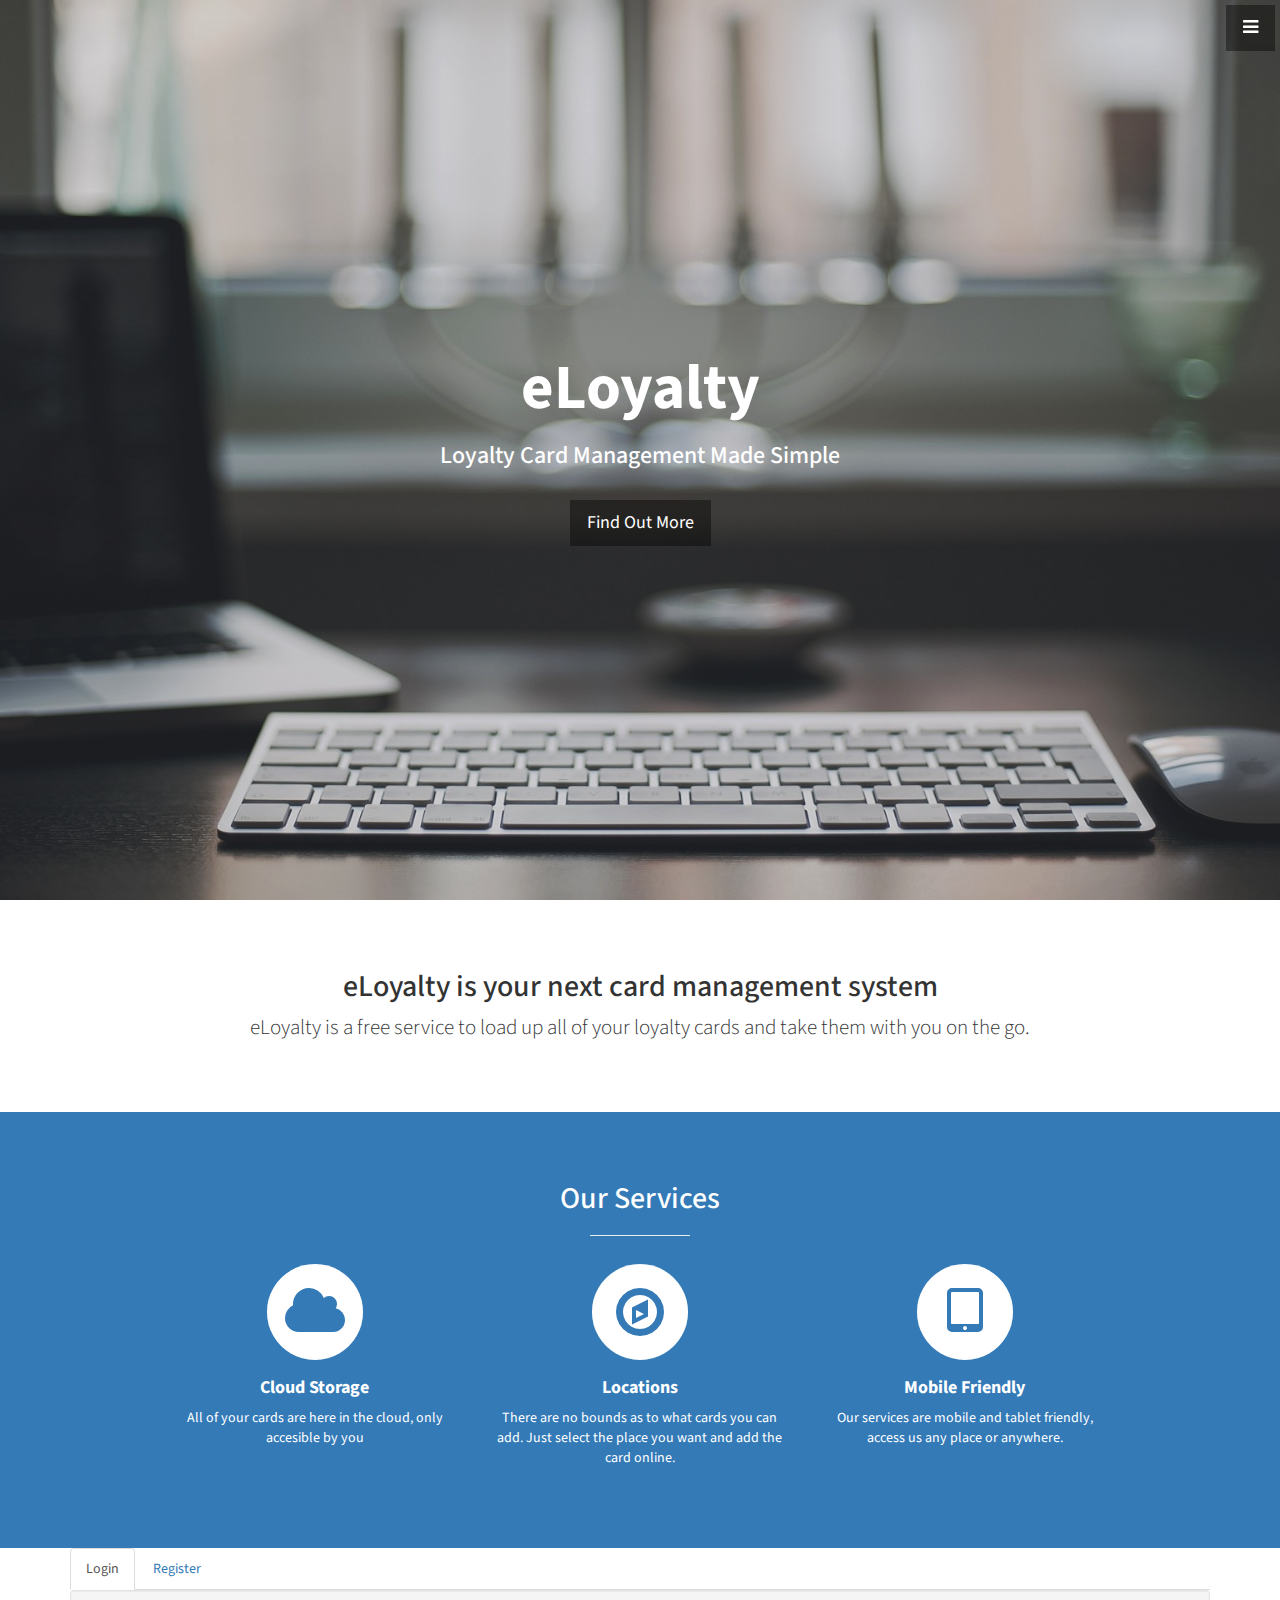
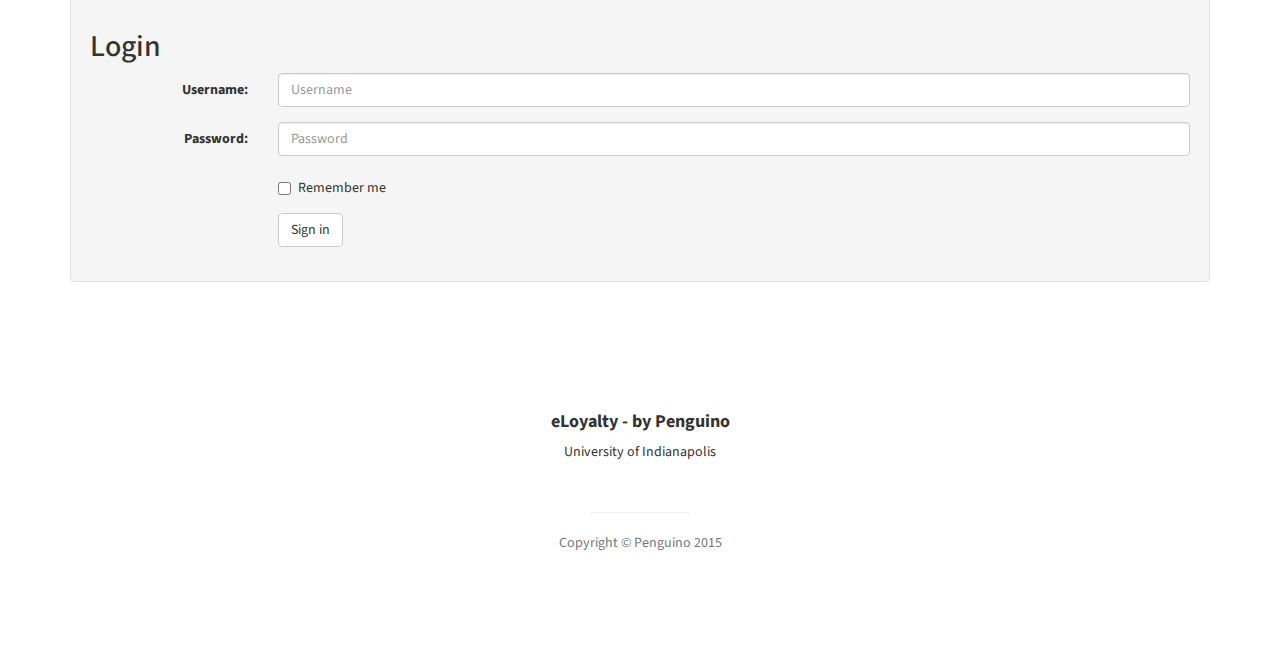
<file: index.html>
<!DOCTYPE html>
<html lang="en">

<head>

    <meta charset="utf-8">
    <meta http-equiv="X-UA-Compatible" content="IE=edge">
    <meta name="viewport" content="width=device-width, initial-scale=1">
    <meta name="description" content="">
    <meta name="author" content="">

    <title>eLoyalty</title>

    <!-- Bootstrap Core CSS -->
    <link href="css/bootstrap.min.css" rel="stylesheet">

    <!-- Custom CSS -->
    <link href="css/stylish-portfolio.css" rel="stylesheet">
	
	<!-- jQuery -->
    <script src="js/jquery.js"></script>

    <!-- Bootstrap Core JavaScript -->
    <script src="js/bootstrap.min.js"></script>

    <!-- Custom Fonts -->
    <link href="font-awesome/css/font-awesome.min.css" rel="stylesheet" type="text/css">
    <link href="http://fonts.googleapis.com/css?family=Source+Sans+Pro:300,400,700,300italic,400italic,700italic" rel="stylesheet" type="text/css">

    <!-- HTML5 Shim and Respond.js IE8 support of HTML5 elements and media queries -->
    <!-- WARNING: Respond.js doesn't work if you view the page via file:// -->
    <!--[if lt IE 9]>
        <script src="https://oss.maxcdn.com/libs/html5shiv/3.7.0/html5shiv.js"></script>
        <script src="https://oss.maxcdn.com/libs/respond.js/1.4.2/respond.min.js"></script>
    <![endif]-->

</head>

<body>

    <!-- Navigation -->
    <a id="menu-toggle" href="#" class="btn btn-dark btn-lg toggle"><i class="fa fa-bars"></i></a>
    <nav id="sidebar-wrapper">
        <ul class="sidebar-nav">
            <a id="menu-close" href="#" class="btn btn-light btn-lg pull-right toggle"><i class="fa fa-times"></i></a>
            <li class="sidebar-brand">
                <a href="#top"  onclick = $("#menu-close").click(); >eLoyalty</a>
            </li>
            <li>
                <a href="#top" onclick = $("#menu-close").click(); >Home</a>
            </li>
            <li>
                <a href="#about" onclick = $("#menu-close").click(); >About</a>
            </li>
            <li>
                <a href="#services" onclick = $("#menu-close").click(); >Services</a>
            </li>
            <li>
                <a href="#login" onclick = $("#menu-close").click(); >Login</a>
            </li>
            <li>
                <a href="#contact" onclick = $("#menu-close").click(); >Contact</a>
            </li>
        </ul>
    </nav>

    <!-- Header -->
    <header id="top" class="header">
        <div class="text-vertical-center">
            <h1 style="color:#FFF">eLoyalty</h1>
            <h3 style="color:#FFF">Loyalty Card Management Made Simple</h3>
            <br>
            <a href="#about" class="btn btn-dark btn-lg">Find Out More</a>
        </div>
    </header>

    <!-- About -->
    <section id="about" class="about">
        <div class="container">
            <div class="row">
                <div class="col-lg-12 text-center">
                    <h2>eLoyalty is your next card management system</h2>
                    <p class="lead">eLoyalty is a free service to load up all of your loyalty cards and take them with you on the go.</p>
                </div>
            </div>
            <!-- /.row -->
        </div>
        <!-- /.container -->
    </section>

    <!-- Services -->
    <!-- The circle icons use Font Awesome's stacked icon classes. For more information, visit http://fontawesome.io/examples/ -->
    <section id="services" class="services bg-primary">
        <div class="container">
            <div class="row text-center">
                <div class="col-lg-10 col-lg-offset-1">
                    <h2>Our Services</h2>
                    <hr class="small">
                    <div class="row">
                        <div class="col-md-4">
                            <div class="service-item">
                                <span class="fa-stack fa-4x">
                                <i class="fa fa-circle fa-stack-2x"></i>
                                <i class="fa fa-cloud fa-stack-1x text-primary"></i>
                            </span>
                                <h4>
                                    <strong>Cloud Storage</strong>
                                </h4>
                                <p>All of your cards are here in the cloud, only accesible by you</p>
                            </div>
                        </div>
                        <div class="col-md-4">
                            <div class="service-item">
                                <span class="fa-stack fa-4x">
                                <i class="fa fa-circle fa-stack-2x"></i>
                                <i class="fa fa-compass fa-stack-1x text-primary"></i>
                            </span>
                                <h4>
                                    <strong>Locations</strong>
                                </h4>
                                <p>There are no bounds as to what cards you can add. Just select the place you want and add the card online.</p>
                               
                            </div>
                        </div>
                        <div class="col-md-4">
                            <div class="service-item">
                                <span class="fa-stack fa-4x">
                                <i class="fa fa-circle fa-stack-2x"></i>
                                <i class="fa fa-tablet fa-stack-1x text-primary"></i>
                            </span>
                                <h4>
                                    <strong>Mobile Friendly</strong>
                                </h4>
                                <p>Our services are mobile and tablet friendly, access us any place or anywhere.</p>
                                
                            </div>
                        </div>
         
                    </div>
                    <!-- /.row (nested) -->
                </div>
                <!-- /.col-lg-10 -->
            </div>
            <!-- /.row -->
        </div>
        <!-- /.container -->
    </section>


    <!-- Portfolio -->
    <section id="login" class="login">
        <div class="container">
			
			<div id="tabs">
                            <!-- Portfolio Nav tabs -->
                            <ul class="nav nav-tabs" role="tablist" id="tabs">
                                
                                <li role="presentation" class="active"><a href="#loginForm" aria-controls="loginForm" role="tab" data-toggle="tab" id="log">Login</a></li>
                                <li role="presentation"><a href="#registerForm" aria-controls="portfolio" role="tab" data-toggle="tab" id="reg">Register</a></li>
                            </ul>
							
							<!--Tabbed Page Content Loading Scripts -->
                            <script>$(document).ready(function() {$(this).tab('show');});</script>
                            <script>$("#log").click(function() {$(this).tab('show');});</script>
                            <script>$("#reg").click(function() {$(this).tab('show');});</script>
                            
                            <!-- Tab panes -->
                            <div class="tab-content well">
                                <div role="tabpanel" class="tab-pane active" id="loginForm">
									<h2> Login </h2>
									<form class="form-horizontal">
										<div class="form-group">
											<label for="inputUsername" class="col-sm-2 control-label">Username:</label>
											<div class="col-sm-10">
												<input type="email" class="form-control" id="inputUsername" placeholder="Username">
											</div>
										</div>
										<div class="form-group">
											<label for="inputPassword" class="col-sm-2 control-label">Password:</label>
											<div class="col-sm-10">
												<input type="password" class="form-control" id="inputPassword" placeholder="Password">
											</div>
										</div>
										<div class="form-group">
											<div class="col-sm-offset-2 col-sm-10">
												<div class="checkbox">
													<label><input type="checkbox"> Remember me</label>
												</div>
											</div>
										</div>
										<div class="form-group">
											<div class="col-sm-offset-2 col-sm-10">
												<button type="submit" class="btn btn-default">Sign in</button>
											</div>
										</div>
									</form>
								</div>
                                <div role="tabpanel" class="tab-pane" id="registerForm">
								<h2> Register </h2>
									<form class="form-horizontal">
										<div class="form-group">
											<label for="inputUsername" class="col-sm-2 control-label">Username:</label>
											<div class="col-sm-10">
												<input type="text" class="form-control" id="inputUsername" placeholder="Enter your Username">
											</div>
										</div>
										<div class="form-group">
											<label for="inputEmail" class="col-sm-2 control-label">Email:</label>
											<div class="col-sm-10">
												<input type="email" class="form-control" id="inputEmail" placeholder="Enter your Email">
											</div>
										</div>
										<div class="form-group">
											<label for="inputPassword" class="col-sm-2 control-label">Password:</label>
											<div class="col-sm-10">
												<input type="password" class="form-control" id="inputPassword" placeholder="Enter your Password">
											</div>
										</div>
										<div class="form-group">
											<label for="confirmPassword" class="col-sm-2 control-label">Confirm Password:</label>
											<div class="col-sm-10">
												<input type="password" class="form-control" id="confirmPassword" placeholder="Re-enter your password">
											</div>
										</div>
									
										<div class="form-group">
											<div class="col-sm-offset-2 col-sm-10">
												<button type="submit" class="btn btn-default">Register</button>
											</div>
										</div>
									</form>
								</div> 
                            </div>
                            
                    
                        </div>
        </div>
        <!-- /.container -->
    </section>



 

    <!-- Footer -->
    <footer>
        <div class="container">
            <div class="row">
                <div class="col-lg-10 col-lg-offset-1 text-center">
                    <h4><strong>eLoyalty - by Penguino</strong>
                    </h4>
                    <p>University of Indianapolis</p>
                    <br>
                    <hr class="small">
                    <p class="text-muted">Copyright &copy; Penguino 2015</p>
                </div>
            </div>
        </div>
    </footer>

    

    <!-- Custom Theme JavaScript -->
    <script>
    // Closes the sidebar menu
    $("#menu-close").click(function(e) {
        e.preventDefault();
        $("#sidebar-wrapper").toggleClass("active");
    });

    // Opens the sidebar menu
    $("#menu-toggle").click(function(e) {
        e.preventDefault();
        $("#sidebar-wrapper").toggleClass("active");
    });

    // Scrolls to the selected menu item on the page
    $(function() {
        $('a[href*=#]:not([href=#])').click(function() {
            if (location.pathname.replace(/^\//, '') == this.pathname.replace(/^\//, '') || location.hostname == this.hostname) {

                var target = $(this.hash);
                target = target.length ? target : $('[name=' + this.hash.slice(1) + ']');
                if (target.length) {
                    $('html,body').animate({
                        scrollTop: target.offset().top
                    }, 1000);
                    return false;
                }
            }
        });
    });
    </script>

</body>

</html>
</file>
<file: css/stylish-portfolio.css>
/*!
 * Start Bootstrap - Stylish Portfolio Bootstrap Theme (http://startbootstrap.com)
 * Code licensed under the Apache License v2.0.
 * For details, see http://www.apache.org/licenses/LICENSE-2.0.
 */

/* Global Styles */

html,
body {
    width: 100%;
    height: 100%;
}

body {
    font-family: "Source Sans Pro","Helvetica Neue",Helvetica,Arial,sans-serif;
}

.text-vertical-center {
    display: table-cell;
    text-align: center;
    vertical-align: middle;
}

.text-vertical-center h1 {
    margin: 0;
    padding: 0;
    font-size: 4.5em;
    font-weight: 700;
}

/* Custom Button Styles */

.btn-dark {
    border-radius: 0;
    color: #fff;
    background-color: rgba(0,0,0,0.4);
}

.btn-dark:hover,
.btn-dark:focus,
.btn-dark:active {
    color: #fff;
    background-color: rgba(0,0,0,0.7);
}

.btn-light {
    border-radius: 0;
    color: #333;
    background-color: rgb(255,255,255);
}

.btn-light:hover,
.btn-light:focus,
.btn-light:active {
    color: #333;
    background-color: rgba(255,255,255,0.8);
}

/* Custom Horizontal Rule */

hr.small {
    max-width: 100px;
}

/* Side Menu */

#sidebar-wrapper {
    z-index: 1000;
    position: fixed;
    right: 0;
    width: 250px;
    height: 100%;
    margin-right: -250px;
    overflow-y: auto;
    background: #222;
    -webkit-transition: all 0.4s ease 0s;
    -moz-transition: all 0.4s ease 0s;
    -ms-transition: all 0.4s ease 0s;
    -o-transition: all 0.4s ease 0s;
    transition: all 0.4s ease 0s;
}

.sidebar-nav {
    position: absolute;
    top: 0;
    width: 250px;
    margin: 0;
    padding: 0;
    list-style: none;
}

.sidebar-nav li {
    text-indent: 20px;
    line-height: 40px;
}

.sidebar-nav li a {
    display: block;
    text-decoration: none;
    color: #999;
}

.sidebar-nav li a:hover {
    text-decoration: none;
    color: #fff;
    background: rgba(255,255,255,0.2);
}

.sidebar-nav li a:active,
.sidebar-nav li a:focus {
    text-decoration: none;
}

.sidebar-nav > .sidebar-brand {
    height: 55px;
    font-size: 18px;
    line-height: 55px;
}

.sidebar-nav > .sidebar-brand a {
    color: #999;
}

.sidebar-nav > .sidebar-brand a:hover {
    color: #fff;
    background: none;
}

#menu-toggle {
    z-index: 1;
    position: fixed;
    top: 0;
    right: 0;
}

#sidebar-wrapper.active {
    right: 250px;
    width: 250px;
    -webkit-transition: all 0.4s ease 0s;
    -moz-transition: all 0.4s ease 0s;
    -ms-transition: all 0.4s ease 0s;
    -o-transition: all 0.4s ease 0s;
    transition: all 0.4s ease 0s;
}

.toggle {
    margin: 5px 5px 0 0;
}

/* Header */

.header {
    display: table;
    position: relative;
    width: 100%;
    height: 100%;
    background: url(../img/bg.jpg) no-repeat center center scroll;
    -webkit-background-size: cover;
    -moz-background-size: cover;
    background-size: cover;
    -o-background-size: cover;
}

/* About */

.about {
    padding: 50px 0;
}

/* Services */

.services {
    padding: 50px 0;
}

.service-item {
    margin-bottom: 30px;
}

/* Callout */

.callout {
    display: table;
    width: 100%;
    height: 400px;
    color: #fff;
    background: url(../img/callout.jpg) no-repeat center center scroll;
    -webkit-background-size: cover;
    -moz-background-size: cover;
    background-size: cover;
    -o-background-size: cover;
}

/* Portfolio */

.portfolio {
    padding: 50px 0;
}

.portfolio-item {
    margin-bottom: 30px;
}

.img-portfolio {
    margin: 0 auto;
}

.img-portfolio:hover {
    opacity: 0.8;
}

/* Call to Action */

.call-to-action {
    padding: 50px 0;
}

.call-to-action .btn {
    margin: 10px;
}

/* Map */

.map {
    height: 500px;
}

@media(max-width:768px) {
    .map {
        height: 75%;
    }
}

/* Footer */

footer {
    padding: 100px 0;
}
</file>
